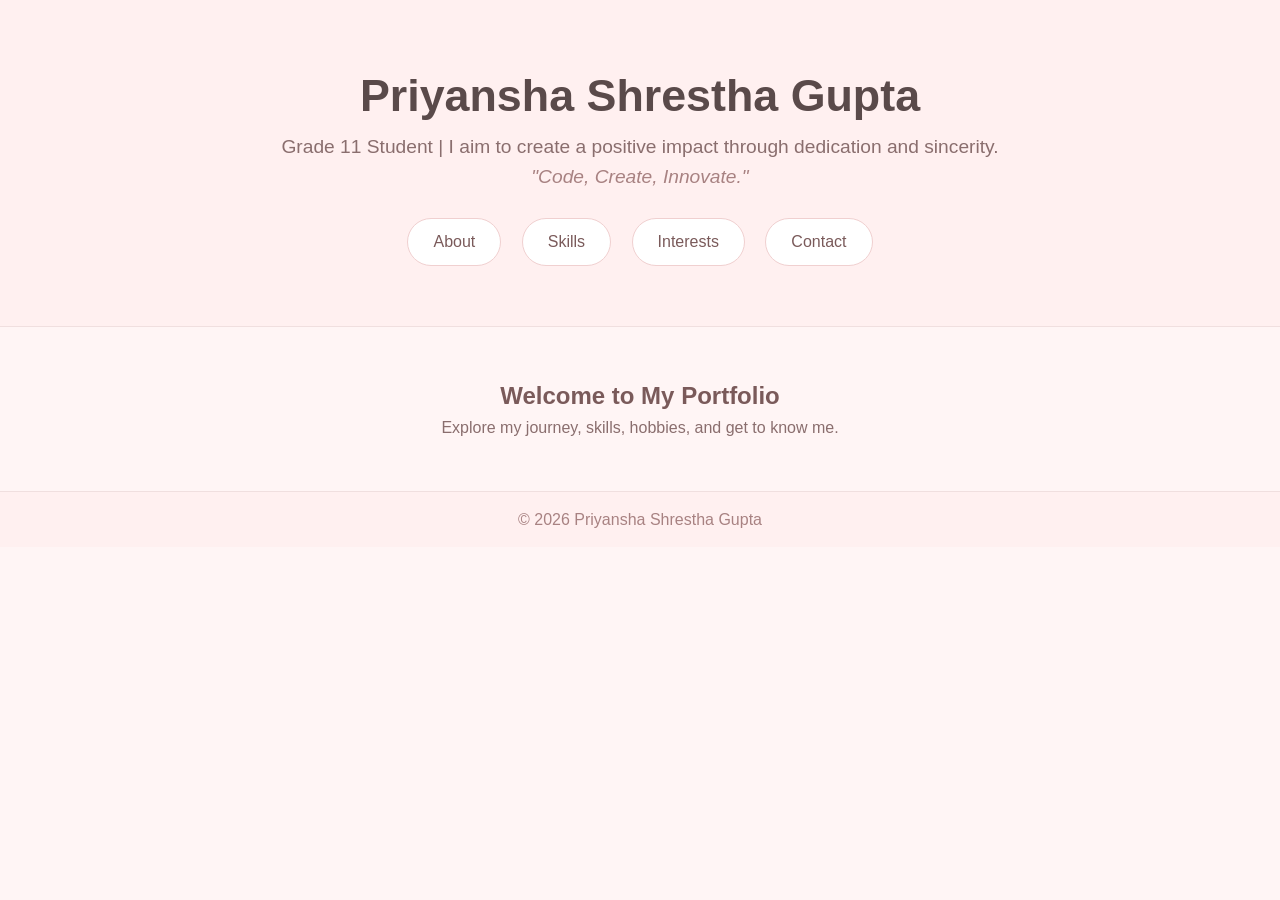
<file: index.html>
<!DOCTYPE html>
<html lang="en">
<head>
    <meta charset="UTF-8">
    <meta name="viewport" content="width=device-width, initial-scale=1.0">
    <title>Priyansha Shrestha Gupta | Home</title>
    <link rel="stylesheet" href="index.css">
    <style>
        .hero {
            background: #fff0f0;
            padding: 60px 30px;
            border-bottom: 1px solid #f0dfdf;
            text-align: center;
        }
        .hero h1 {
            font-size: 2.8rem;
            color: #5a4a4a;
        }
        .hero p {
            font-size: 1.2rem;
            color: #8a6e6e;
        }
        .btn-group {
            margin-top: 25px;
        }
        .btn {
            display: inline-block;
            background: white;
            border: 1px solid #f0d0d0;
            padding: 10px 25px;
            border-radius: 30px;
            color: #7a5a5a;
            text-decoration: none;
            margin: 0 8px;
        }
        .btn:hover {
            background: #ffe8e8;
        }
    </style>
</head>
<body>
    <div class="hero">
        <h1>Priyansha Shrestha Gupta</h1>
        <p>Grade 11 Student | I aim to create a positive impact through dedication and sincerity.</p>
        <p style="font-style: italic; color: #a88282;">
            "Code, Create, Innovate."
        </p>
        <div class="btn-group">
            <a href="about.html" class="btn">About</a>
            <a href="skills.html" class="btn">Skills</a>
            <a href="interests.html" class="btn">Interests</a>
            <a href="contact.html" class="btn">Contact</a>
        </div>
    </div>

    <div style="max-width: 800px; margin: 50px auto; text-align: center; padding: 0 20px;">
        <h2 style="color: #7a5a5a;">Welcome to My Portfolio</h2>
        <p style="color: #8a6e6e;">Explore my journey, skills, hobbies, and get to know me.</p>
    </div>

    <footer>
        <p>&copy; 2026 Priyansha Shrestha Gupta</p>
    </footer>
</body>
</html>
</file>
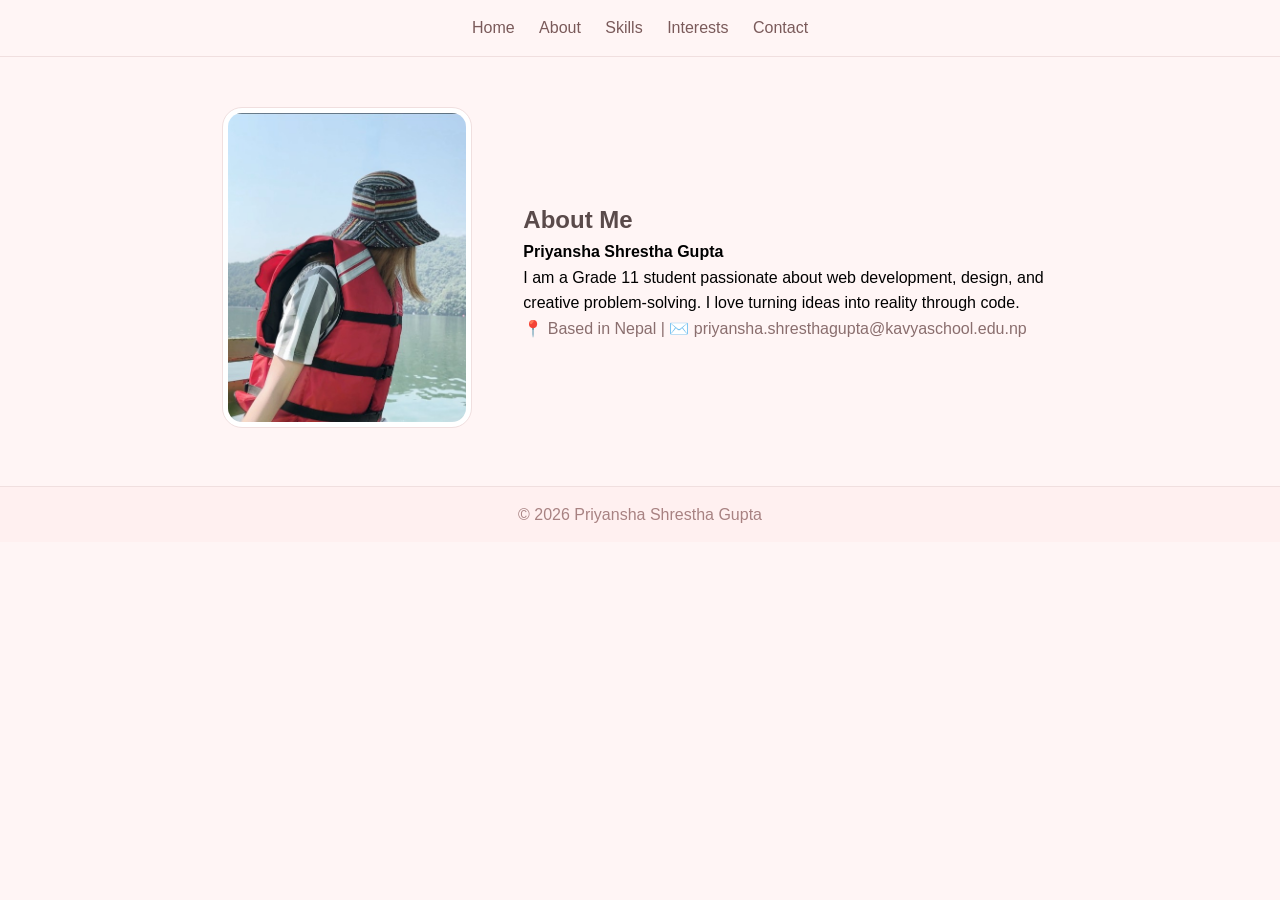
<file: about.html>
<!DOCTYPE html>
<html lang="en">
<head>
    <meta charset="UTF-8">
    <meta name="viewport" content="width=device-width, initial-scale=1.0">
    <title>About | Priyansha Shrestha Gupta</title>
    <link rel="stylesheet" href="about.css">
    <style>
        .about-container {
            max-width: 900px;
            margin: 50px auto;
            padding: 0 20px;
            display: flex;
            gap: 40px;
            flex-wrap: wrap;
            align-items: center;
        }
        .about-image {
            flex: 1;
            text-align: center;
        }
        .about-image img {
            max-width: 250px;
            border-radius: 20px;
            border: 1px solid #f0dfdf;
            padding: 5px;
            background: white;
        }
        .about-text {
            flex: 2;
        }
        .about-text h2 {
            color: #5a4a4a;
        }
        .quote {
            font-style: italic;
            color: #a88282;
            border-left: 3px solid #f0d0d0;
            padding-left: 15px;
            margin: 20px 0;
        }
    </style>
</head>
<body>
    <div style="background: #fff5f5; padding: 15px 0; text-align: center; border-bottom: 1px solid #f0dfdf;">
        <a href="index.html" style="margin: 0 10px; color: #7a5a5a; text-decoration: none;">Home</a>
        <a href="about.html" style="margin: 0 10px; color: #7a5a5a; text-decoration: none;">About</a>
        <a href="skills.html" style="margin: 0 10px; color: #7a5a5a; text-decoration: none;">Skills</a>
        <a href="interests.html" style="margin: 0 10px; color: #7a5a5a; text-decoration: none;">Interests</a>
        <a href="contact.html" style="margin: 0 10px; color: #7a5a5a; text-decoration: none;">Contact</a>
    </div>

    <div class="about-container">
        <div class="about-image">
            <img src="pripri.jpg" alt="Priyansha Gupta">
        </div>
        <div class="about-text">
            <h2>About Me</h2>
            <p><strong>Priyansha Shrestha Gupta</strong></p>
            <p>I am a Grade 11 student passionate about web development, design, and creative problem-solving. I love turning ideas into reality through code.</p>
            
            <p style="color: #8a6e6e;">📍 Based in Nepal | ✉️ priyansha.shresthagupta@kavyaschool.edu.np</p>
        </div>
    </div>

    <footer>
        <p>&copy; 2026 Priyansha Shrestha Gupta</p>
    </footer>
</body>
</html>
</file>
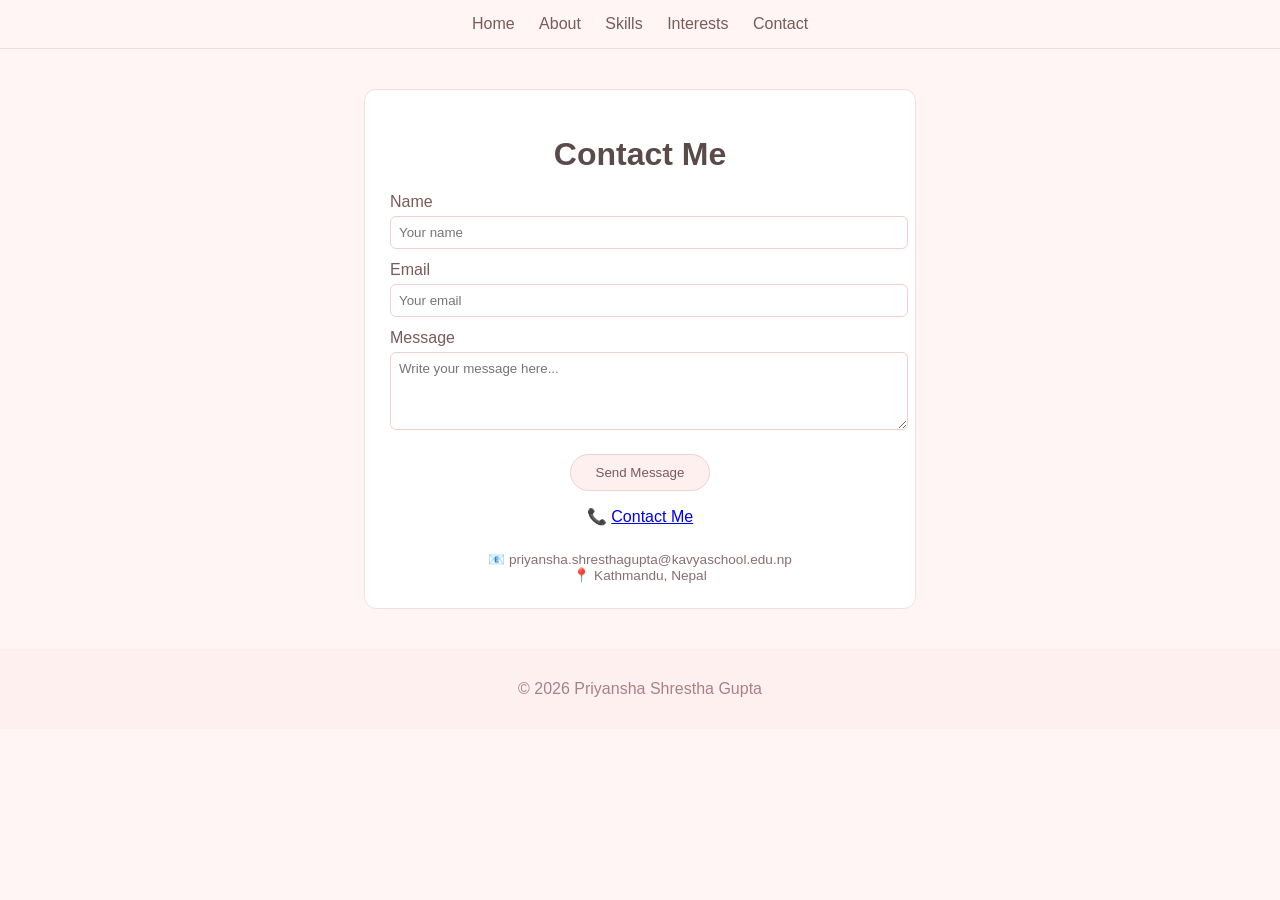
<file: contact.html>
<!DOCTYPE html>
<html lang="en">
<head>
    <meta charset="UTF-8">
    <meta name="viewport" content="width=device-width, initial-scale=1.0">
    <title>Contact | Priyansha Shrestha Gupta</title>
    <link rel="stylesheet" href="contact.css">
    <style>
        .contact-box {
            max-width: 500px;
            margin: 40px auto;
            padding: 25px;
            background: white;
            border-radius: 12px;
            border: 1px solid #f0e0e0;
            text-align: center;
        }
        h1 {
            color: #5a4a4a;
            margin-bottom: 20px;
        }
        label {
            display: block;
            text-align: left;
            color: #7a5a5a;
            margin-top: 12px;
            margin-bottom: 5px;
        }
        input, textarea {
            width: 100%;
            padding: 8px;
            border: 1px solid #f0d0d0;
            border-radius: 6px;
            font-family: inherit;
        }
        button {
            background: #fff0f0;
            border: 1px solid #f0d0d0;
            padding: 10px 25px;
            border-radius: 25px;
            margin-top: 20px;
            cursor: pointer;
            color: #7a5a5a;
        }
        button:hover {
            background: #ffe8e8;
        }
        .info {
            margin-top: 25px;
            color: #8a6e6e;
            font-size: 0.85rem;
        }
    </style>
</head>
<body>

    <div style="background: #fff5f5; padding: 15px 0; text-align: center; border-bottom: 1px solid #f0dfdf;">
        <a href="index.html" style="margin: 0 10px; color: #7a5a5a; text-decoration: none;">Home</a>
        <a href="about.html" style="margin: 0 10px; color: #7a5a5a; text-decoration: none;">About</a>
        <a href="skills.html" style="margin: 0 10px; color: #7a5a5a; text-decoration: none;">Skills</a>
        <a href="interests.html" style="margin: 0 10px; color: #7a5a5a; text-decoration: none;">Interests</a>
        <a href="contact.html" style="margin: 0 10px; color: #7a5a5a; text-decoration: none;">Contact</a>
    </div>

    <div class="contact-box">
        <h1>Contact Me</h1>
        
        <form>
            <label>Name</label>
            <input type="text" name="name" placeholder="Your name">
            
            <label>Email</label>
            <input type="email" name="email" placeholder="Your email">
            
            <label>Message</label>
            <textarea rows="4" name="message" placeholder="Write your message here..."></textarea>
            
            <button type="submit">Send Message</button>
        </form>
		
		<!-- Simple contact link for your website -->
<p>
  📞 <a href="https://docs.google.com/forms/d/e/1FAIpQLSfJEApJ5Z3Tde0baBUjcGRmHwnMPZxVLFnNClESqRwFOZR7jA/viewform?usp=sharing&ouid=104238825517389365545" target="_blank">Contact Me</a>
</p>
        
        <div class="info">
            📧 priyansha.shresthagupta@kavyaschool.edu.np<br>
            📍 Kathmandu, Nepal
        </div>
    </div>

    <footer>
        <p>&copy; 2026 Priyansha Shrestha Gupta</p>
    </footer>

</body>
</html>
</file>
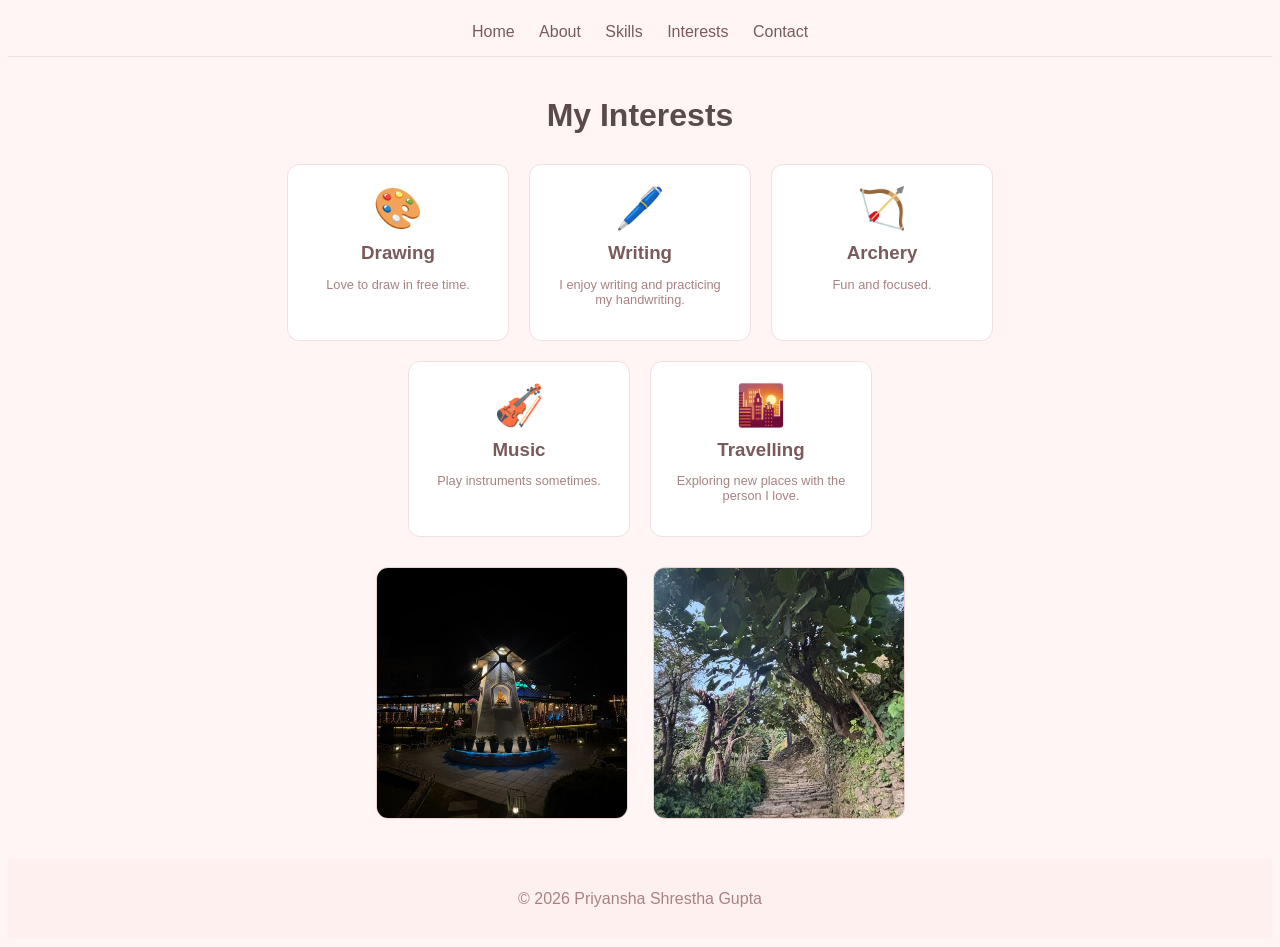
<file: interests.html>
<!DOCTYPE html>
<html lang="en">
<head>
    <meta charset="UTF-8">
    <meta name="viewport" content="width=device-width, initial-scale=1.0">
    <title>Interests | Priyansha Gupta</title>
    <link rel="stylesheet" href="interests.css">
    <style>
        .container {
            max-width: 900px;
            margin: 40px auto;
            padding: 0 20px;
            text-align: center;
        }
        h1 {
            color: #5a4a4a;
        }
        .grid {
            display: flex;
            flex-wrap: wrap;
            gap: 20px;
            justify-content: center;
            margin-top: 30px;
        }
        .card {
            background: white;
            width: 180px;
            padding: 20px;
            border-radius: 12px;
            border: 1px solid #f0e0e0;
        }
        .icon {
            font-size: 2.5rem;
        }
        .card h3 {
            color: #7a5a5a;
            margin: 10px 0;
        }
        .card p {
            color: #a88282;
            font-size: 0.8rem;
        }
        .travel-pics {
            display: flex;
            gap: 25px;
            justify-content: center;
            margin-top: 30px;
            flex-wrap: wrap;
        }
        .travel-pics img {
            width: 250px;
            height: 250px;
            object-fit: cover;
            border-radius: 12px;
            border: 1px solid #f0d0d0;
        }
    </style>
</head>
<body>

    <div style="background: #fff5f5; padding: 15px 0; text-align: center; border-bottom: 1px solid #f0dfdf;">
        <a href="index.html" style="margin: 0 10px; color: #7a5a5a; text-decoration: none;">Home</a>
        <a href="about.html" style="margin: 0 10px; color: #7a5a5a; text-decoration: none;">About</a>
        <a href="skills.html" style="margin: 0 10px; color: #7a5a5a; text-decoration: none;">Skills</a>
        <a href="interests.html" style="margin: 0 10px; color: #7a5a5a; text-decoration: none;">Interests</a>
        <a href="contact.html" style="margin: 0 10px; color: #7a5a5a; text-decoration: none;">Contact</a>
    </div>

    <div class="container">
        <h1>My Interests</h1>
        <div class="grid">
            <div class="card">
                <div class="icon">🎨</div>
                <h3>Drawing</h3>
                <p>Love to draw in free time.</p>
            </div>
            <div class="card">
                <div class="icon">🖊️</div>
                <h3>Writing</h3>
                <p>I enjoy writing and practicing my handwriting.</p>
            </div>
            <div class="card">
                <div class="icon">🏹</div>
                <h3>Archery</h3>
                <p>Fun and focused.</p>
            </div>
            <div class="card">
                <div class="icon">🎻</div>
                <h3>Music</h3>
                <p>Play instruments sometimes.</p>
            </div>
            <div class="card">
                <div class="icon">🌇</div>
                <h3>Travelling</h3>
                <p>Exploring new places with the person I love.</p>
            </div>
        </div>

        <div class="travel-pics">
            <img src="p2.jpg" alt="Travel picture 1">
            <img src="p3.jpg" alt="Travel picture 2">
        </div>
    </div>

    <footer style="background: #fff0f0; text-align: center; padding: 15px; color: #a88282; margin-top: 40px;">
        <p>&copy; 2026 Priyansha Shrestha Gupta</p>
    </footer>

</body>
</html>
</file>
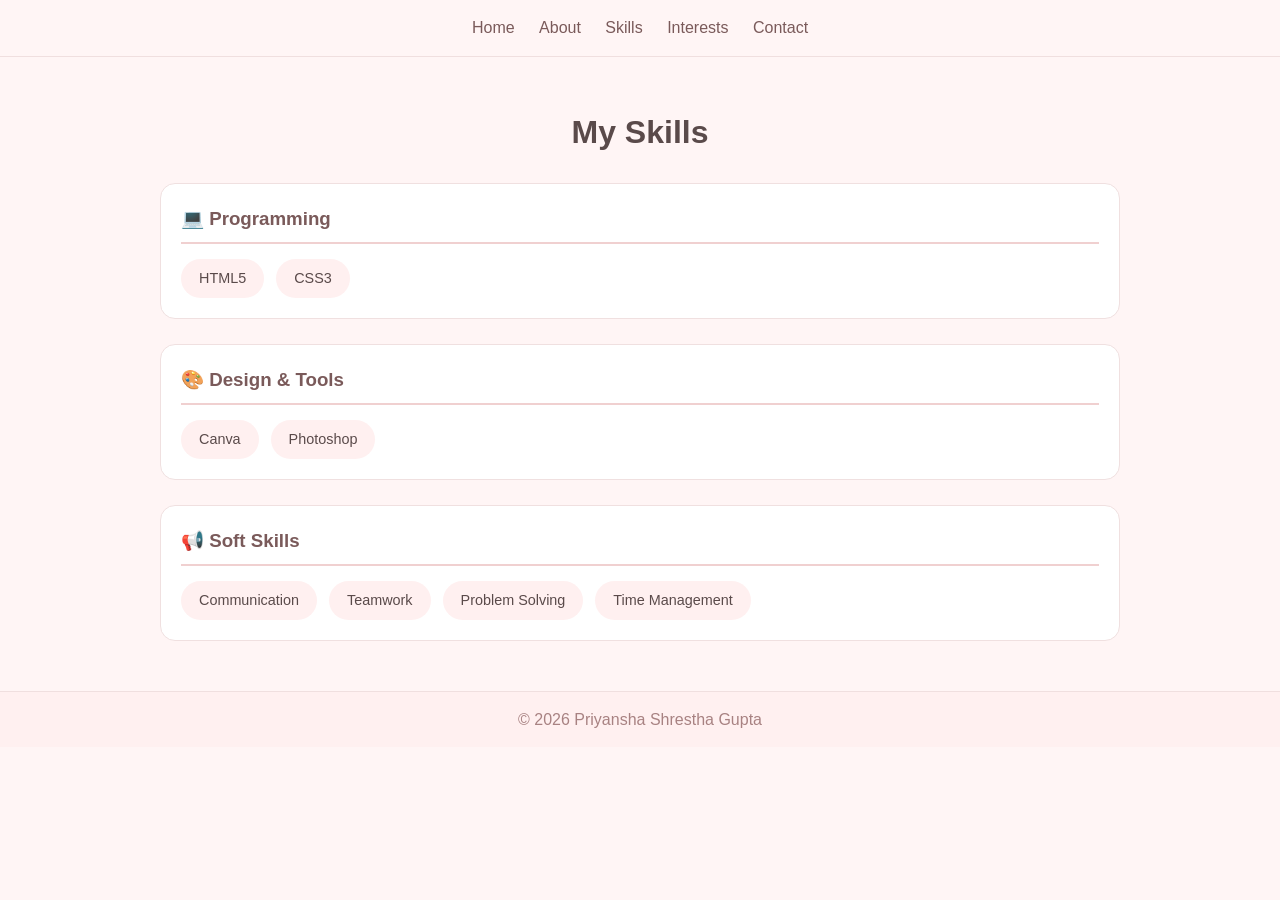
<file: skills.html>
<!DOCTYPE html>
<html lang="en">
<head>
    <meta charset="UTF-8">
    <meta name="viewport" content="width=device-width, initial-scale=1.0">
    <title>Skills | Priyansha Shrestha Gupta</title>
    <link rel="stylesheet" href="skills.css">
    <style>
        /* Internal CSS */
        .skills-container {
            max-width: 1000px;
            margin: 50px auto;
            padding: 0 20px;
        }
        .skills-container h1 {
            text-align: center;
            color: #5a4a4a;
        }
        .skill-category {
            background: white;
            border: 1px solid #f0e0e0;
            border-radius: 15px;
            padding: 20px;
            margin: 25px 0;
        }
        .skill-category h3 {
            color: #7a5a5a;
            border-bottom: 2px solid #f0d0d0;
            padding-bottom: 8px;
        }
        .skill-list {
            display: flex;
            flex-wrap: wrap;
            gap: 12px;
            margin-top: 15px;
        }
        .skill-badge {
            background: #fff0f0;
            padding: 8px 18px;
            border-radius: 25px;
            font-size: 0.9rem;
            color: #5a4a4a;
        }
    </style>
</head>
<body>
    <div style="background: #fff5f5; padding: 15px 0; text-align: center; border-bottom: 1px solid #f0dfdf;">
        <a href="index.html" style="margin: 0 10px; color: #7a5a5a; text-decoration: none;">Home</a>
        <a href="about.html" style="margin: 0 10px; color: #7a5a5a; text-decoration: none;">About</a>
        <a href="skills.html" style="margin: 0 10px; color: #7a5a5a; text-decoration: none;">Skills</a>
        <a href="interests.html" style="margin: 0 10px; color: #7a5a5a; text-decoration: none;">Interests</a>
        <a href="contact.html" style="margin: 0 10px; color: #7a5a5a; text-decoration: none;">Contact</a>
    </div>

    <div class="skills-container">
        <h1>My Skills</h1>
        
        <div class="skill-category">
            <h3>💻 Programming</h3>
            <div class="skill-list">
                <span class="skill-badge">HTML5</span>
                <span class="skill-badge">CSS3</span>
                
            </div>
        </div>

        <div class="skill-category">
            <h3>🎨 Design & Tools</h3>
            <div class="skill-list">
                <span class="skill-badge">Canva</span>
                <span class="skill-badge">Photoshop</span>
            </div>
        </div>

        <div class="skill-category">
            <h3>📢 Soft Skills</h3>
            <div class="skill-list">
                <span class="skill-badge">Communication</span>
                <span class="skill-badge">Teamwork</span>
                <span class="skill-badge">Problem Solving</span>
                <span class="skill-badge">Time Management</span>
            </div>
        </div>

        
    </div>

    <footer>
        <p>&copy; 2026 Priyansha Shrestha Gupta</p>
    </footer>
</body>
</html>
</file>
<file: index.css>
* {
    margin: 0;
    padding: 0;
    box-sizing: border-box;
}

body {
    background: #fff5f5;
    font-family: 'Segoe UI', Tahoma, Geneva, Verdana, sans-serif;
    line-height: 1.6;
}

footer {
    background: #fff0f0;
    text-align: center;
    padding: 15px;
    color: #a88282;
    border-top: 1px solid #f0dfdf;
    margin-top: 40px;
}
</file>
<file: about.css>
* {
    margin: 0;
    padding: 0;
    box-sizing: border-box;
}

body {
    background: #fff5f5;
    font-family: 'Segoe UI', Tahoma, Geneva, Verdana, sans-serif;
    line-height: 1.6;
}

footer {
    background: #fff0f0;
    text-align: center;
    padding: 15px;
    color: #a88282;
    border-top: 1px solid #f0dfdf;
    margin-top: 40px;
}
</file>
<file: contact.css>
body {
    background: #fff5f5;
    font-family: 'Segoe UI', Tahoma, Geneva, Verdana, sans-serif;
    margin: 0;
    padding: 0;
}

footer {
    background: #fff0f0;
    text-align: center;
    padding: 15px;
    color: #a88282;
    margin-top: 40px;
}
</file>
<file: interests.css>
=* {
    margin: 0;
    padding: 0;
    box-sizing: border-box;
}

body {
    background: #fff5f5;
    font-family: 'Segoe UI', Tahoma, Geneva, Verdana, sans-serif;
}

footer {
    background: #fff0f0;
    text-align: center;
    padding: 15px;
    color: #a88282;
    margin-top: 40px;
}
</file>
<file: skills.css>
* {
    margin: 0;
    padding: 0;
    box-sizing: border-box;
}

body {
    background: #fff5f5;
    font-family: 'Segoe UI', Tahoma, Geneva, Verdana, sans-serif;
    line-height: 1.6;
}

footer {
    background: #fff0f0;
    text-align: center;
    padding: 15px;
    color: #a88282;
    border-top: 1px solid #f0dfdf;
    margin-top: 40px;
}
</file>
